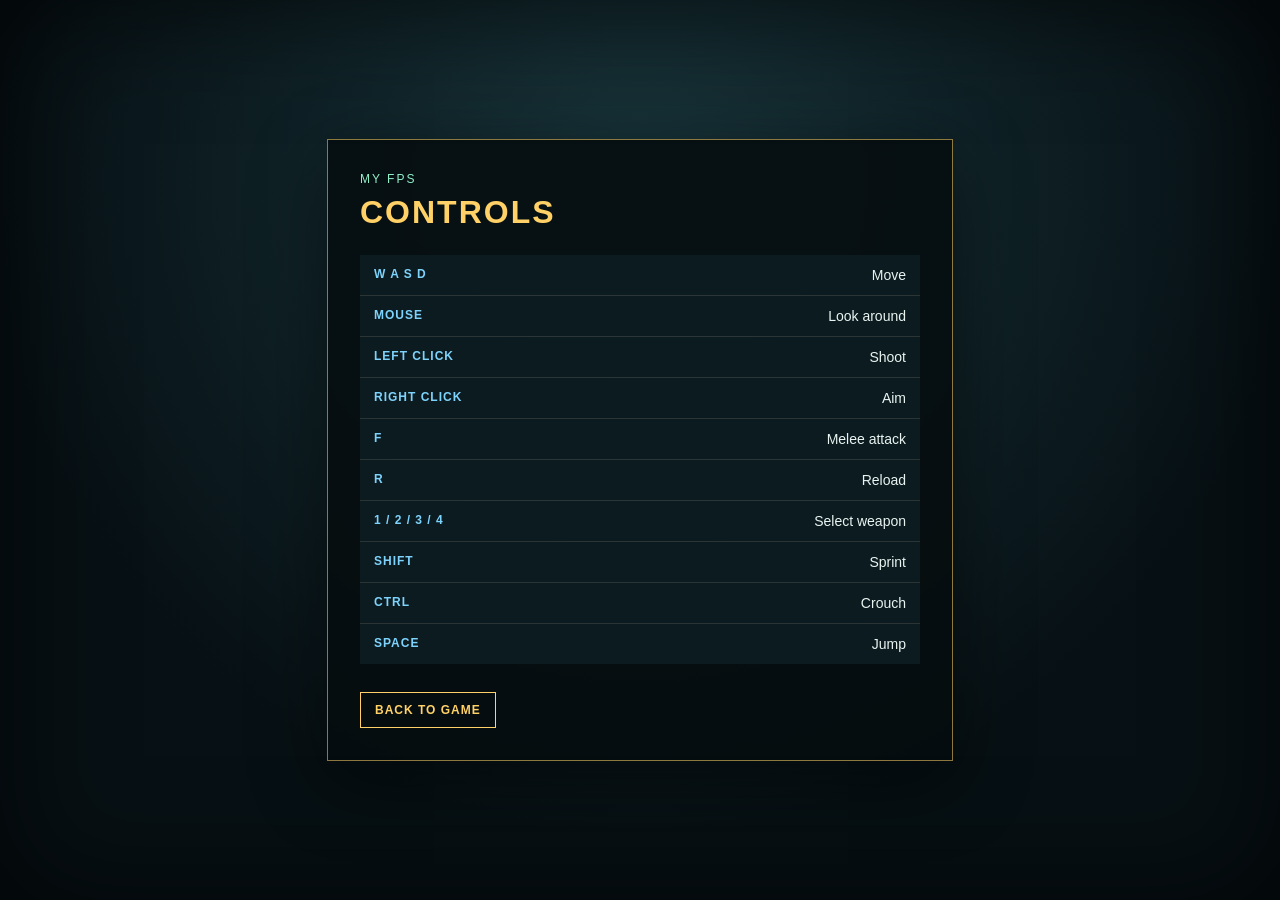
<file: controls.html>
<!DOCTYPE html>
<html lang="en">
<head>
    <meta charset="UTF-8">
    <meta name="viewport" content="width=device-width, initial-scale=1.0">
    <title>My FPS - Controls</title>
    <link rel="stylesheet" href="style.css">
</head>
<body class="controls-page">
    <main class="controls-panel">
        <p class="eyebrow">MY FPS</p>
        <h1>CONTROLS</h1>
        <div class="controls-list">
            <div><span>W A S D</span><strong>Move</strong></div>
            <div><span>MOUSE</span><strong>Look around</strong></div>
            <div><span>LEFT CLICK</span><strong>Shoot</strong></div>
            <div><span>RIGHT CLICK</span><strong>Aim</strong></div>
            <div><span>F</span><strong>Melee attack</strong></div>
            <div><span>R</span><strong>Reload</strong></div>
            <div><span>1 / 2 / 3 / 4</span><strong>Select weapon</strong></div>
            <div><span>SHIFT</span><strong>Sprint</strong></div>
            <div><span>CTRL</span><strong>Crouch</strong></div>
            <div><span>SPACE</span><strong>Jump</strong></div>
        </div>
        <a class="back-link" href="index.html">BACK TO GAME</a>
    </main>
</body>
</html>
</file>
<file: style.css>
body {
    margin: 0;
    overflow: hidden;
    background: #071014;
    color: #e9f4f1;
    font-family: "Trebuchet MS", sans-serif;
}

#crosshair {
    position: fixed;

    left: 0;
    top: 0;

    width: 100vw;
    height: 100vh;

    pointer-events: none;

    z-index: 999999;
}

.controls-link {
    position: fixed;
    right: 24px;
    top: 92px;
    z-index: 10000;
    padding: 8px 12px;
    border: 1px solid #ffd166;
    color: #ffd166;
    background: rgba(5, 12, 15, 0.72);
    font-size: 12px;
    font-weight: bold;
    letter-spacing: 1px;
    text-decoration: none;
}

.controls-link:hover {
    color: #071014;
    background: #ffd166;
}

#map-selector {
    position: fixed;
    left: 24px;
    top: 150px;
    z-index: 10000;
    padding: 8px 10px;
    border: 1px solid #7dd3fc;
    color: #e9f4f1;
    background: rgba(5, 12, 15, 0.82);
    font: bold 12px "Trebuchet MS", sans-serif;
    letter-spacing: 1px;
}

body::after {
    content: "";
    position: fixed;
    inset: 0;
    pointer-events: none;
    z-index: 998;
    box-shadow: inset 0 0 120px rgba(0, 0, 0, 0.7);
}

#health-display,
#weapon-display,
#stamina-display,
#ammo-display {
    position: fixed;
    bottom: 24px;
    z-index: 9999;
    font-size: 18px;
    font-weight: bold;
    letter-spacing: 1px;
    text-shadow: 0 2px 5px #000;
}

#health-display {
    left: 24px;
    color: #8ff0c8;
}

#weapon-display {
    right: 24px;
    color: #ffd166;
}

#stamina-display {
    left: 24px;
    bottom: 50px;
    color: #7dd3fc;
    font-size: 14px;
}

#ammo-display {
    right: 24px;
    bottom: 50px;
    color: #f4f1de;
    font-size: 14px;
}

#damage-flash {
    position: fixed;
    inset: 0;
    z-index: 997;
    pointer-events: none;
    opacity: 0;
    background: radial-gradient(circle, transparent 35%, rgba(255, 40, 40, 0.45));
    transition: opacity 80ms linear;
}

#inventory-display {
    position: fixed;
    left: 24px;
    top: 24px;
    z-index: 9999;
    padding: 10px 14px;
    border-left: 3px solid #ffd166;
    background: rgba(5, 12, 15, 0.72);
    color: #e9f4f1;
    font-size: 13px;
    line-height: 1.65;
    letter-spacing: 1px;
    text-shadow: 0 2px 5px #000;
}

#inventory-display strong {
    color: #ffd166;
}

.controls-page {
    min-height: 100vh;
    overflow: auto;
    display: grid;
    place-items: center;
    background: radial-gradient(circle at 50% 20%, #18343a, #071014 68%);
}

.controls-panel {
    width: min(560px, calc(100% - 40px));
    padding: 32px;
    border: 1px solid rgba(255, 209, 102, 0.55);
    background: rgba(5, 12, 15, 0.86);
    box-shadow: 0 20px 70px rgba(0, 0, 0, 0.45);
}

.eyebrow {
    margin: 0 0 8px;
    color: #8ff0c8;
    font-size: 12px;
    letter-spacing: 2px;
}

.controls-panel h1 {
    margin: 0 0 24px;
    color: #ffd166;
    font-size: 32px;
    letter-spacing: 2px;
}

.controls-list {
    display: grid;
    gap: 1px;
    margin-bottom: 28px;
    background: rgba(233, 244, 241, 0.16);
}

.controls-list div {
    display: flex;
    justify-content: space-between;
    gap: 20px;
    padding: 12px 14px;
    background: #0c1b20;
}

.controls-list span {
    color: #7dd3fc;
    font-size: 12px;
    font-weight: bold;
    letter-spacing: 1px;
}

.controls-list strong {
    color: #e9f4f1;
    font-size: 14px;
    font-weight: normal;
}

.back-link {
    display: inline-block;
    padding: 10px 14px;
    border: 1px solid #ffd166;
    color: #ffd166;
    font-size: 12px;
    font-weight: bold;
    letter-spacing: 1px;
    text-decoration: none;
}

.back-link:hover {
    color: #071014;
    background: #ffd166;
}

@media (max-width: 520px) {
    .controls-panel {
        padding: 24px 18px;
    }

    .controls-list div {
        align-items: flex-start;
        flex-direction: column;
        gap: 4px;
    }
}
</file>
